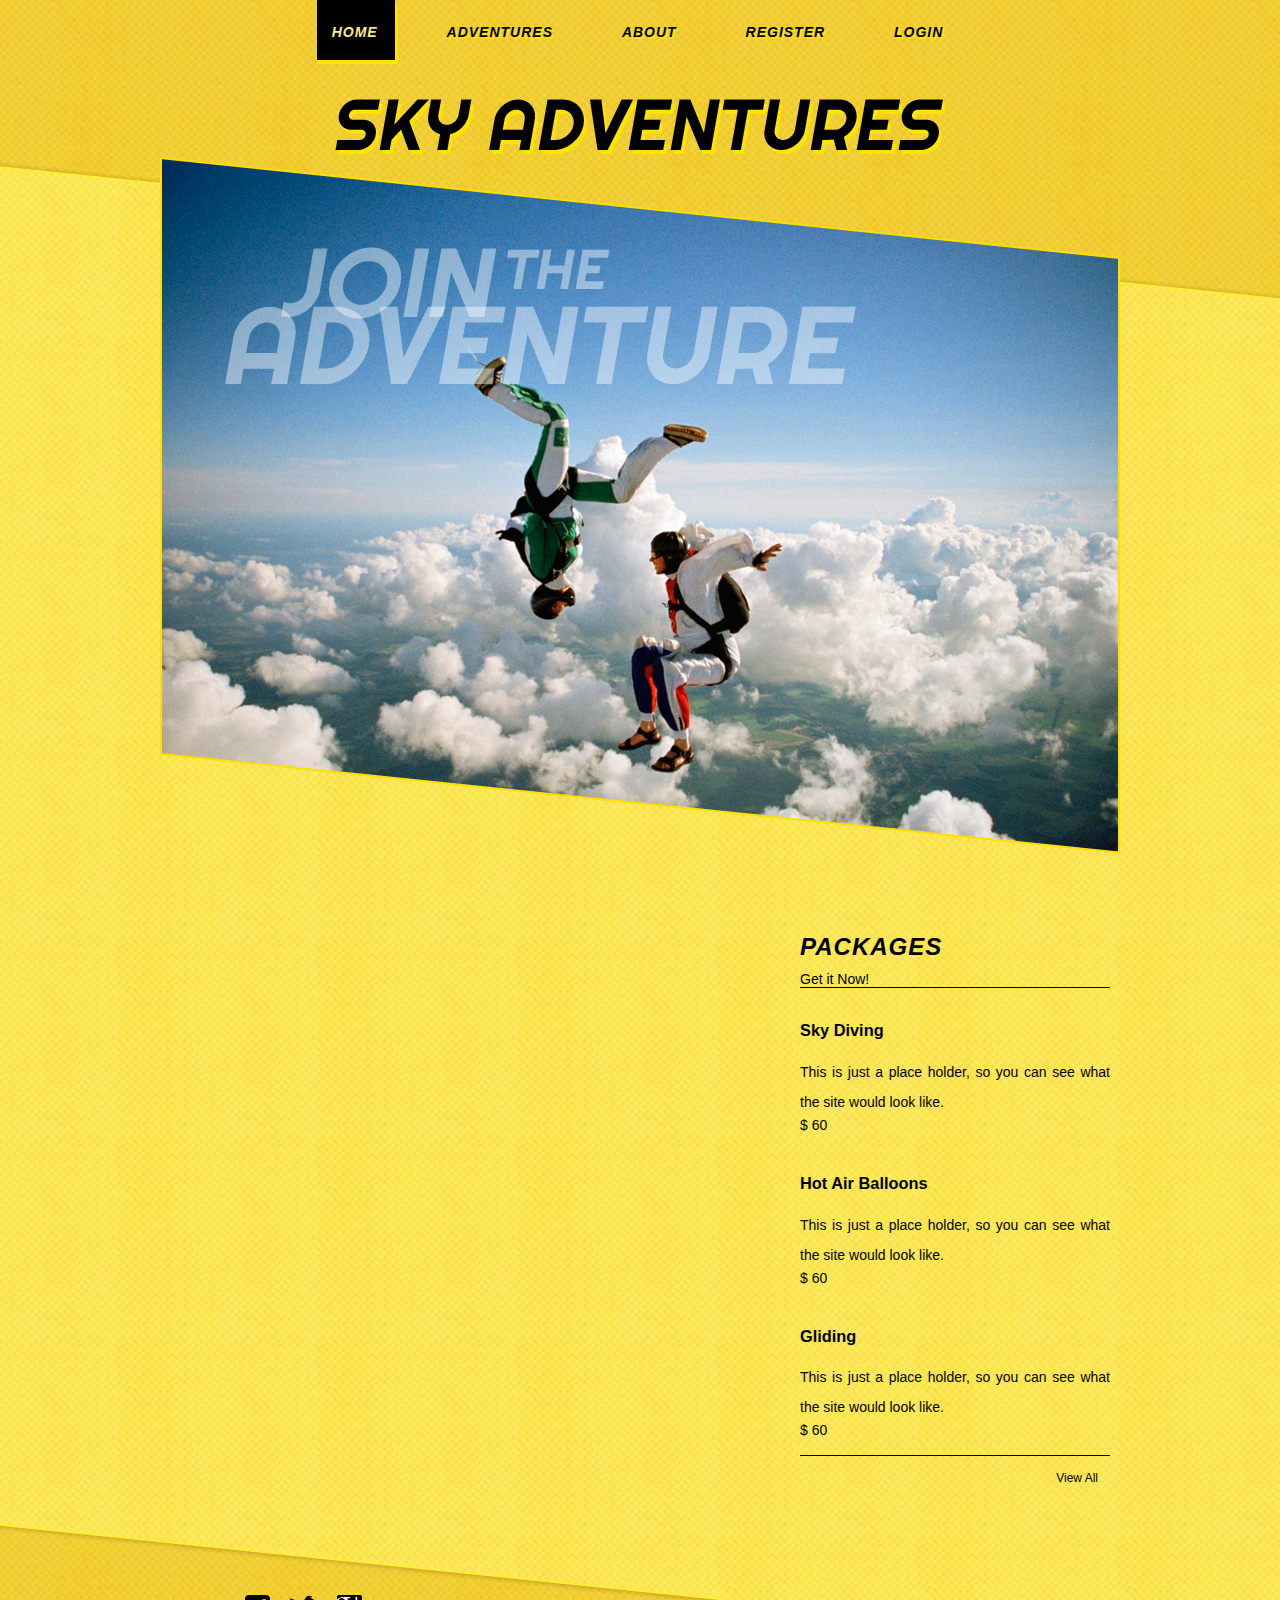
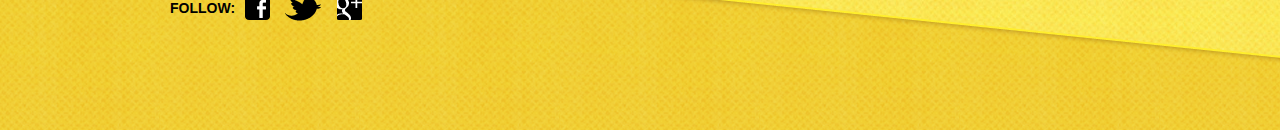
<file: index.html>
<!DOCTYPE html>
<html>
<head>
	<meta charset="UTF-8">
	<title>Sky Adventure Website</title>
	<link rel="stylesheet" type="text/css" href="css/style.css">
</head>
<body>
	<div id="page">
		<div id="header">
			<ul>
				<li class="current">
					<a href="index.html"><span>Home</span></a>
				</li>
				<li>
					<a href="packages.html"><span>Adventures</span></a>
				</li>
				<li>
					<a href="about.html"><span>About</span></a>
				</li>
				<li>
					<a href="register.html"><span>Register</span></a>
				</li>
				<li>
					<a href="login.html"><span>LOGIN</span></a>
				</li>
			</ul>
			<a href="index.html" id="logo"><img src="images/logo.png" alt="Logo"></a>
		</div>
		<div id="body">
			<img src="images/adventure.png" alt="Image">
			<div id="home">
				<div class="blog">
					<h2>Packages</h2>
					<span id="get-it-now">Get it Now!</span>
					<ul>
						<li class="section">
							<h3>Sky Diving</h3>
							<p>
								This is just a place holder, so you can see what the site would look like.
							</p>
							<span class="price">$ 60</span>
						</li>
						<li>
							<h3>Hot Air Balloons</h3>
							<p>
								This is just a place holder, so you can see what the site would look like.
							</p>
							<span class="price">$ 60</span>
						</li>
						<li class="section">
							<h3>Gliding</h3>
							<p>
								This is just a place holder, so you can see what the site would look like.
							</p>
							<span class="price">$ 60</span>
						</li>
					</ul>
					<a href="packages.html" class="view">View All</a>
				</div>
				<div class="packages">
					<iframe width="560" height="315" src="https://www.youtube.com/embed/wJF5NXygL4k" frameborder="0" allow="accelerometer; autoplay; clipboard-write; encrypted-media; gyroscope; picture-in-picture" allowfullscreen></iframe>
				</div>
			</div>
		</div>
		<div id="footer">
			<div>
				<div>
					<span>Follow:</span>
					<a href="https://www.facebook.com/iesmanacormanacor/" target="_blank" id="facebook">Facebook</a>
					<a href="https://twitter.com/iesmanacor?lang=ca" target="_blank" id="twitter">Twitter</a>
					<a href="http://www.iesmanacor.cat/" target="_blank" id="googleplus">Google&#43;</a>
				</div>
			</div>
		</div>
	</div>
</body>
</html>
</file>
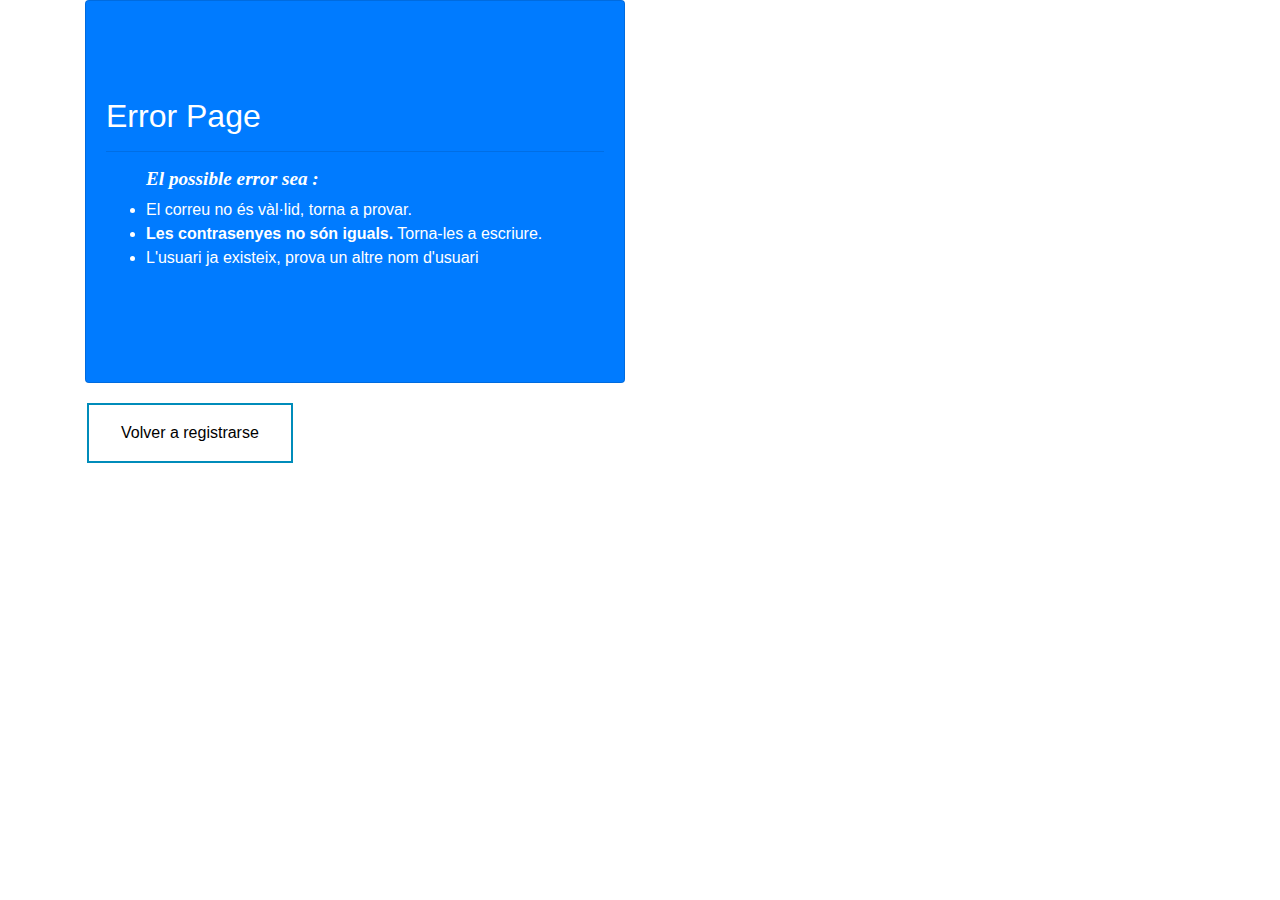
<file: errores.html>
<!DOCTYPE html>
<html lang="en" dir="ltr">
  <head>
    <meta charset="utf-8">
    <title>Error Page</title>
    <link href="//maxcdn.bootstrapcdn.com/bootstrap/4.1.1/css/bootstrap.min.css" rel="stylesheet" id="bootstrap-css">
    <script src="//maxcdn.bootstrapcdn.com/bootstrap/4.1.1/js/bootstrap.min.js"></script>
    <script src="//cdnjs.cloudflare.com/ajax/libs/jquery/3.2.1/jquery.min.js"></script>
    <style>
    h5 {
      font: oblique bold 120% cursive;
    }
.button {
  border: none;
  color: white;
  padding: 16px 32px;
  text-align: center;
  text-decoration: none;
  display: inline-block;
  font-size: 16px;
  margin: 4px 2px;
  transition-duration: 0.4s;
  cursor: pointer;
}

.button2 {
  background-color: white;
  color: black;
  border: 2px solid #008CBA;
}

.button2:hover {
  background-color: #008CBA;
  color: white;
}
    </style>
  </head>
  <body>
    <div class="container">
    	<div class="row">
    		<div class="col-md-12">
    		    <div class="row">
    		        <div class="col-md-6">
    		            <div class="card text-white bg-primary mb-3">

                          <div class="card-body my-5 py-5">
                            <h2>Error Page</h2>
                            <hr>
                            <ul >
                            <h5>El possible error sea :</h5>
                                <li>El correu no és vàl·lid, torna a provar.</li>
                                <li><b>Les contrasenyes no són iguals.</b> Torna-les a escriure.<br></li>
                                <li>L'usuari ja existeix, prova un altre nom d'usuari</li>
                            </ul>
                          </div>
                        </div>
                        <a href="register.html"><button class="button button2">Volver a registrarse</button></a>
    		        </div>
    		        <div class="col-md-6">


    		        </div>

    		    </div>
    		</div>
    	</div>
    </div>
  </body>
</html>
</file>
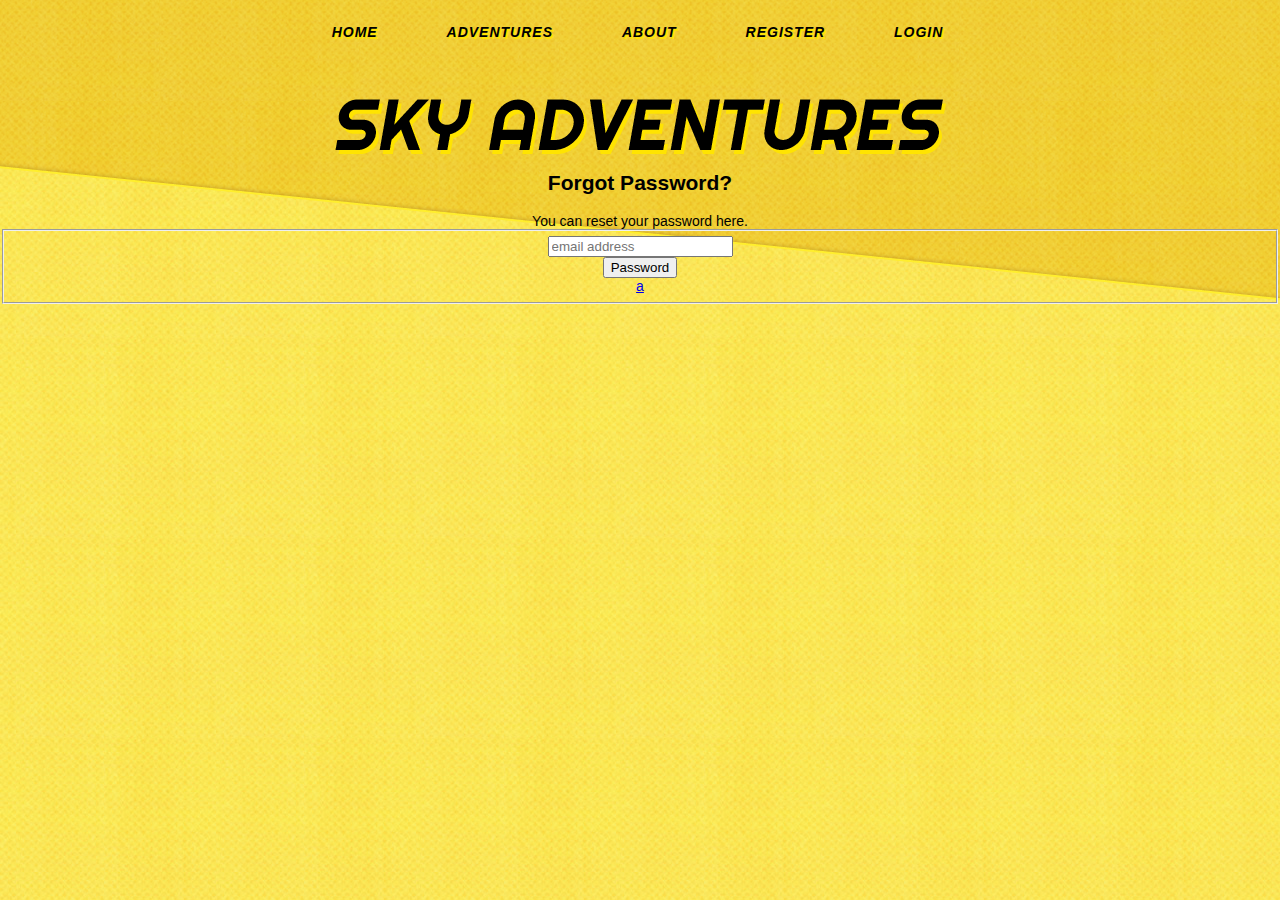
<file: forget.html>
<html>
<head>
	<meta charset="UTF-8">
	<title>Adventures</title>
  <script languaje="Javascript">
document.write('<style type="text/css">div.cp_oculta{display: none;}</style>');
function MostrarOcultar(capa,enlace)
{
    if (document.getElementById)
    {
        var aux = document.getElementById(capa).style;
        aux.display = aux.display? "":"block";
    }
}

</script>
	<link rel="stylesheet" type="text/css" href="css/style.css">
</head>
<body>
	<div id="page">
		<div id="header">
			<ul>
				<li>
					<a href="index.html"><span>Home</span></a>
				</li>
				<li>
					<a href="packages.html"><span>Adventures</span></a>
				</li>
				<li>
					<a href="about.html"><span>About</span></a>
				</li>
				<li>
					<a href="register.html"><span>Register</span></a>
				</li>
				<li>
					<a href="login.html"><span>LOGIN</span></a>
				</li>
			</ul>
			<a href="index.html" id="logo"><img src="images/logo.png" alt="Logo"></a>
		</div>
<body>
  <div class="container" align="center">
      <div class="row">
          <div class="row">
              <div class="col-md-4 col-md-offset-4">
                  <div class="panel panel-default">
                      <div class="panel-body">
                          <div class="text-center">
                            <h3><i class="fa fa-lock fa-4x"></i></h3>
                            <h2 class="text-center">Forgot Password?</h2>
                            <p>You can reset your password here.</p>
                              <div class="panel-body">

                                <form class="form">
                                  <fieldset>
                                    <div class="form-group">
                                      <div class="input-group">
                                        <span class="input-group-addon"><i class="glyphicon glyphicon-envelope color-blue"></i></span>

                                        <input id="emailInput" placeholder="email address" class="form-control" type="email" oninvalid="setCustomValidity('Please enter a valid email address!')" onchange="try{setCustomValidity('')}catch(e){}" required="">
                                      </div>
                                      <button type="button" class="Password">Password</button>
                                    </div>
                                    <!-- PARA VOLVER A PONER LA PASSWORD -->
                                      <a class="texto" href="javascript:MostrarOcultar('texto1');">a</a>
                                      <div class="cp_oculta" id="texto1">
                                        <div class="container">
	                                         <div class="row">
		                                           <div class="col-sm-4">
		                                               <label>Current Password</label>
		                                                 <div class="form-group pass_show">
                                                       <input type="password" value="" class="form-control" placeholder="Current Password">
                                                     </div>
		                                                   <label>New Password</label>
                                                       <div class="form-group pass_show">
                                                         <input type="password" value="" class="form-control" placeholder="New Password">
                                                       </div>
		                                                     <label>Confirm Password</label>
                                                         <div class="form-group pass_show">
                                                           <input type="password" value="" class="form-control" placeholder="Confirm Password">
                                                         </div>
		                                             </div>
	                                         </div>
                                          </div>
																					<a href="login.html">LOGIN</a>
                                    </div>
                                    <!-- ACABA AQUIEL CODIGP DE PONER LA PASSWORD -->
                                  </fieldset>
                                </form>

                              </div>
                          </div>
                      </div>
                  </div>
              </div>
          </div>
      </div>
  </div>
</body>
</html>
</file>
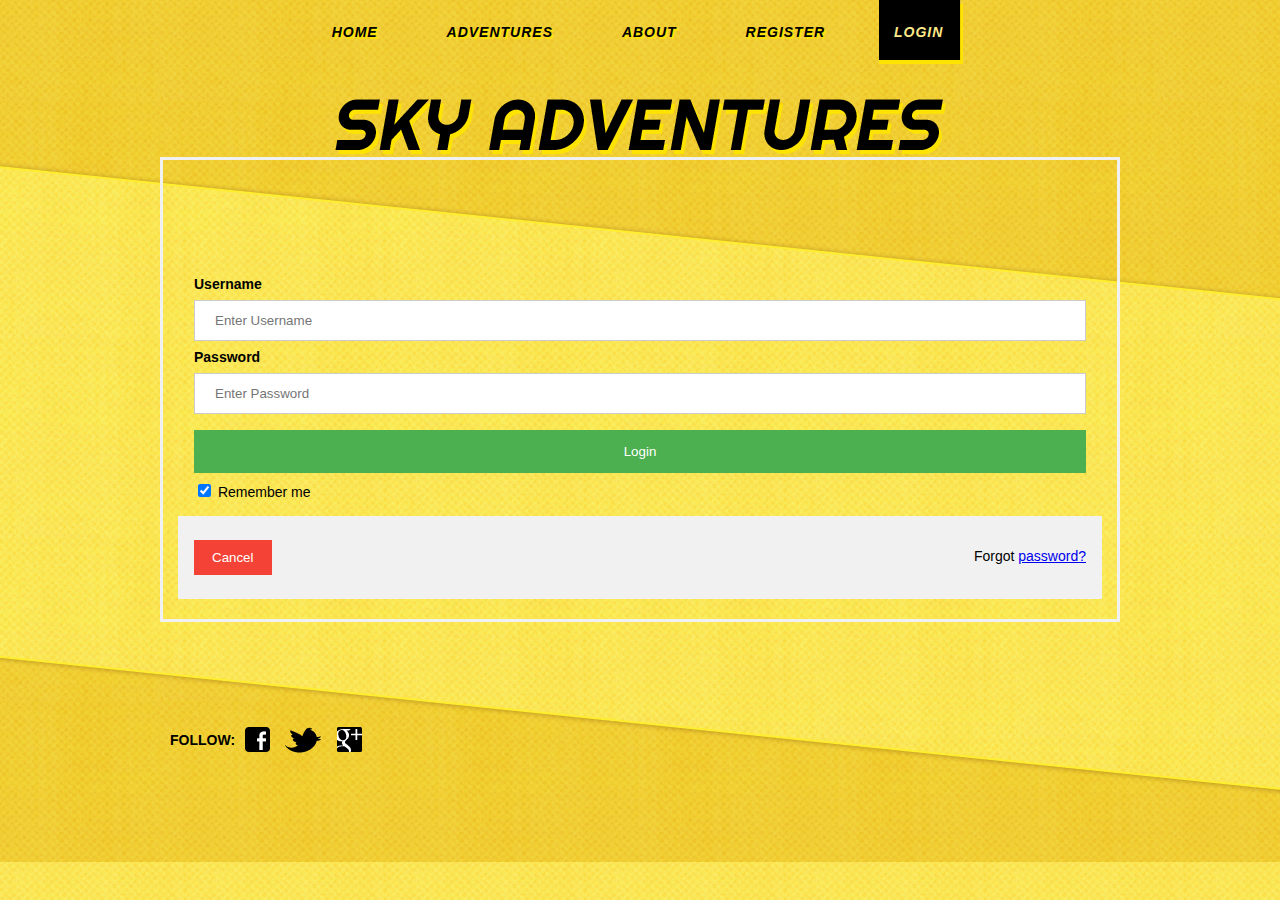
<file: login.html>
<!DOCTYPE html>
<html>
<head>
	<meta charset="UTF-8">
	<title>LOGIN</title>
	<link rel="stylesheet" type="text/css" href="css/style.css">

	<style type="text/css">

form {
	padding: 100px 15px 20px;
	border: 3px solid #f1f1f1;}

input[type=text], input[type=password] {
  width: 100%;
  padding: 12px 20px;
  margin: 8px 0;
  display: inline-block;
  border: 1px solid #ccc;
  box-sizing: border-box;
}

button {
  background-color: #4CAF50;
  color: white;
  padding: 14px 20px;
  margin: 8px 0;
  border: none;
  cursor: pointer;
  width: 100%;
}

button:hover {
  opacity: 0.8;
}

.cancelbtn {
  width: auto;
  padding: 10px 18px;
  background-color: #f44336;
}

.imgcontainer {
  text-align: center;
  margin: 24px 0 12px 0;
}

img.avatar {
  width: 40%;
  border-radius: 50%;
}

.container {
  padding: 16px;
}

span.psw {
  float: right;
  padding-top: 16px;
}

	</style>
</head>
<body>
	<div id="page">
		<div id="header">
			<ul>
				<li>
					<a href="index.html"><span>Home</span></a>
				</li>
				<li>
					<a href="packages.html"><span>Adventures</span></a>
				</li>
				<li>
					<a href="about.html"><span>About</span></a>
				</li>
				<li>
					<a href="register.html"><span>Register</span></a>
				</li>
				<li class="current">
					<a href="login.html"><span>LOGIN</span></a>
				</li>
			</ul>
			<a href="index.html" id="logo"><img src="images/logo.png" alt="Logo"></a>
		</div>
		<div id="body">
		<form action="readUser.php" method="post">
  <div class="container">
    <label for="username"><b>Username</b></label>
    <input type="text" placeholder="Enter Username" name="username" required>

    <label for="psw"><b>Password</b></label>
    <input type="password" placeholder="Enter Password" name="password" required>

    <button type="submit">Login</button>
    <label>
      <input type="checkbox" checked="checked" name="remember"> Remember me
    </label>
  </div>

  <div class="container" style="background-color:#f1f1f1">
    <button type="button" class="cancelbtn">Cancel</button>
    <span class="psw">Forgot <a href="forget.html">password?</a></span>
  </div>
</form>

		</div>
		<div id="footer">
			<div>
				<div>
					<span>Follow:</span>
					<a href="https://www.facebook.com/iesmanacormanacor/" target="_blank" id="facebook">Facebook</a>
					<a href="https://twitter.com/iesmanacor?lang=ca" target="_blank" id="twitter">Twitter</a>
					<a href="http://www.iesmanacor.cat/" target="_blank" id="googleplus">Google&#43;</a>
				</div>
			</div>
		</div>
	</div>
</body>
</html>
</file>
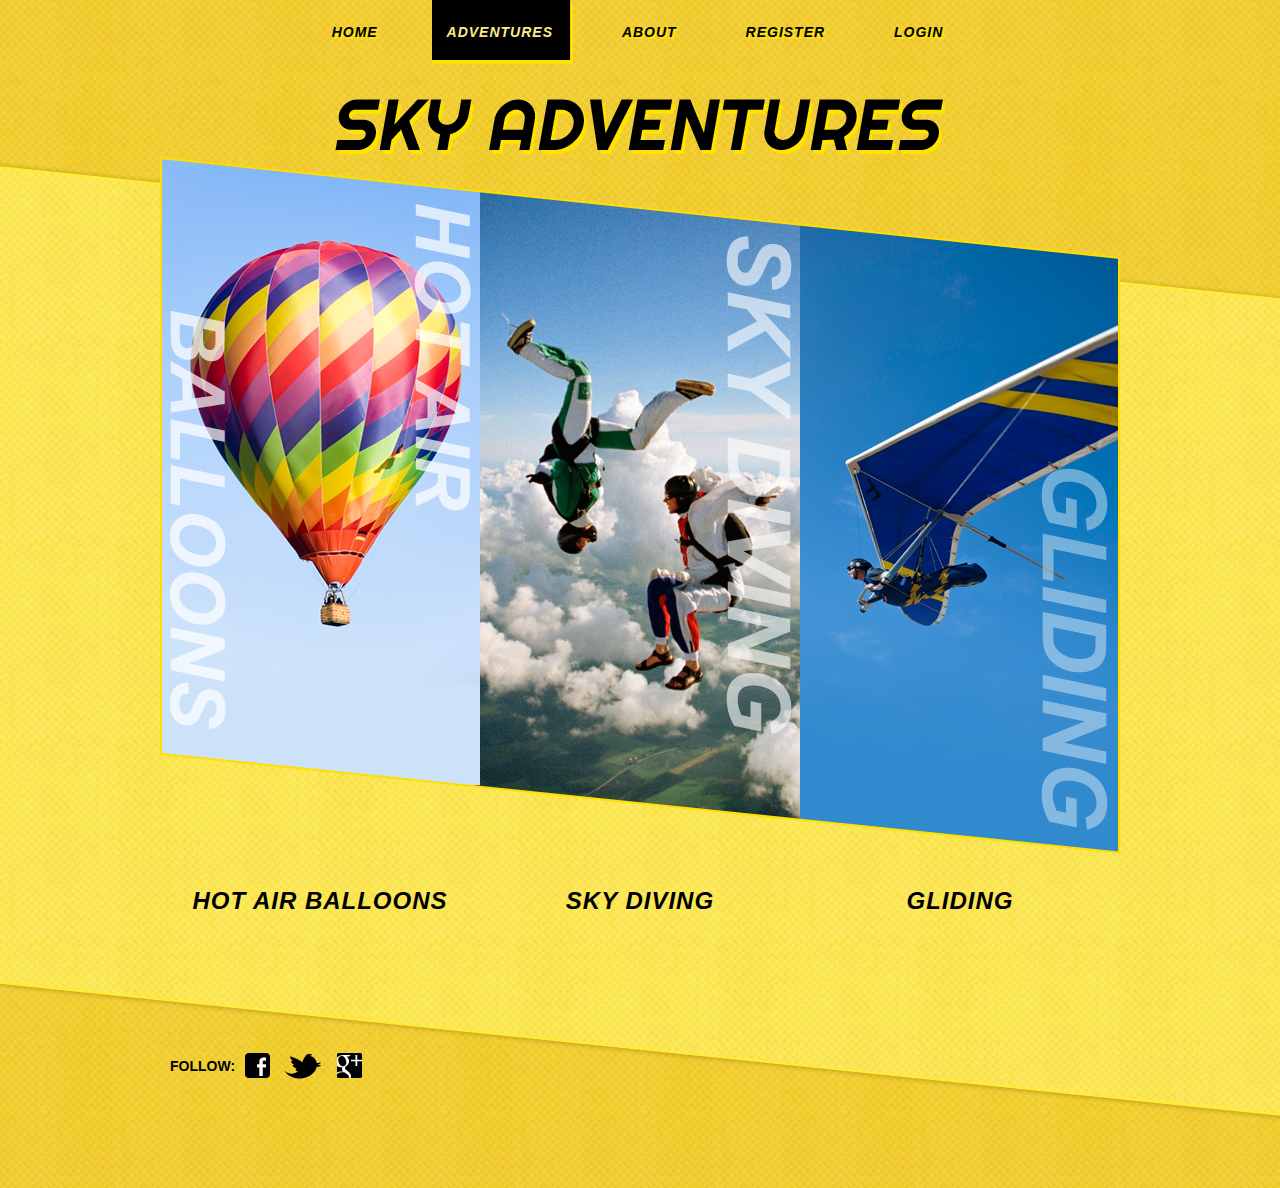
<file: packages.html>
<!DOCTYPE html>
<html>
<head>
	<meta charset="UTF-8">
	<title>Adventures</title>
	<link rel="stylesheet" type="text/css" href="css/style.css">
</head>
<body>
	<div id="page">
		<div id="header">
			<ul>
				<li>
					<a href="index.html"><span>Home</span></a>
				</li>
				<li class="current">
					<a href="packages.html"><span>Adventures</span></a>
				</li>
				<li>
					<a href="about.html"><span>About</span></a>
				</li>
				<li>
					<a href="register.html"><span>Register</span></a>
				</li>
				<li>
					<a href="login.html"><span>LOGIN</span></a>
				</li>
			</ul>
			<a href="index.html" id="logo"><img src="images/logo.png" alt="Logo"></a>
		</div>
		<div id="body">
			<ul class="packages">
				<li>
					<span><a href="https://booking.mallorcaballoons.com/"><img src="images/hot-air-ballons.png" alt="Image"></a></span>
					<div>
						<h2>Hot Air Balloons</h2>
					</div>
				</li>
				<li>
					<span><a href="https://www.skydivespain.com/"><img src="images/skydiving.png" alt="Image"></a></span>
					<div>
						<h2>Sky Diving</h2>
					</div>
				</li>
				<li>
					<span><a href="https://en.yumping.com/gliding"><img src="images/gliding.png" alt="Image"></a></span>
					<div>
						<h2>Gliding</h2>
					</div>
				</li>
			</ul>
		</div>
		<div id="footer">
			<div>
				<div>
					<span>Follow:</span>
					<a href="https://www.facebook.com/iesmanacormanacor/" target="_blank" id="facebook">Facebook</a>
					<a href="https://twitter.com/iesmanacor?lang=ca" target="_blank" id="twitter">Twitter</a>
					<a href="http://www.iesmanacor.cat/" target="_blank" id="googleplus">Google&#43;</a>
				</div>
			</div>
		</div>
	</div>
</body>
</html>
</file>
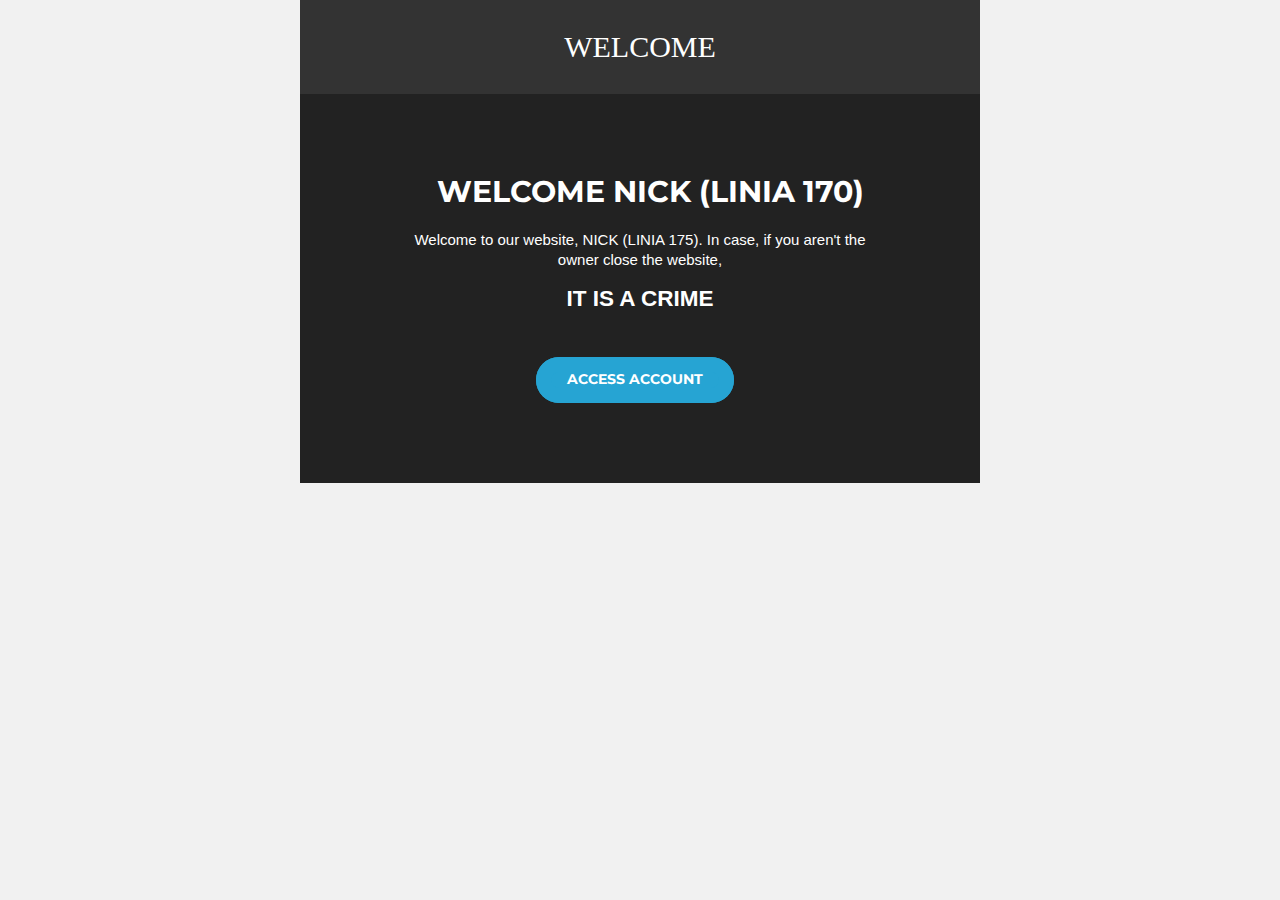
<file: prueba_login.html>
<!DOCTYPE html>
<html lang="en" xmlns="http://www.w3.org/1999/xhtml" xmlns:v="urn:schemas-microsoft-com:vml" xmlns:o="urn:schemas-microsoft-com:office:office">

<head>
    <meta charset="utf-8">
    <meta name="viewport" content="width=device-width">
    <meta http-equiv="X-UA-Compatible" content="IE=edge"> <!-- Use the latest (edge) version of IE rendering engine -->
    <meta name="x-apple-disable-message-reformatting"> <!-- Disable auto-scale in iOS 10 Mail entirely -->
    <title>Welcome</title>
    <link href="https://fonts.googleapis.com/css?family=Montserrat:300,500" rel="stylesheet">
    <style>
        html,
        body {
            margin: 0 auto !important;
            padding: 50 !important;
            height: 100% !important;
            width: 100% !important;
        }

        /* What it does: Stops email clients resizing small text. */
        * {
            -ms-text-size-adjust: 100%;
            -webkit-text-size-adjust: 100%;
        }

        /* What it does: Centers email on Android 4.4 */
        div[style*="margin: 16px 0"] {
            margin: 0 !important;
        }

        /* What it does: Stops Outlook from adding extra spacing to tables. */
        table,
        td {
            mso-table-lspace: 0pt !important;
            mso-table-rspace: 0pt !important;
        }

        table {
            border-spacing: 0 !important;
            border-collapse: collapse !important;
            table-layout: fixed !important;
            margin: 0 auto !important;
        }

        table table table {
            table-layout: auto;
        }

        img {
            -ms-interpolation-mode: bicubic;
        }

        *[x-apple-data-detectors],
        /* iOS */
        .x-gmail-data-detectors,
        /* Gmail */
        .x-gmail-data-detectors *,
        .aBn {
            border-bottom: 0 !important;
            cursor: default !important;
            color: inherit !important;
            text-decoration: none !important;
            font-size: inherit !important;
            font-family: inherit !important;
            font-weight: inherit !important;
            line-height: inherit !important;
        }

        .a6S {
            display: none !important;
            opacity: 0.01 !important;
        }

        img.g-img+div {
            display: none !important;
        }

        /* What it does: Prevents underlining the button text in Windows 10 */
        .button-link {
            text-decoration: none !important;
        }

        @media only screen and (min-device-width: 375px) and (max-device-width: 413px) {
            .email-container {
                min-width: 375px !important;
            }
        }
    </style>
    <style>
        .button-td,
        .button-a {
            transition: all 100ms ease-in;
        }

        .button-td:hover,
        .button-a:hover {
            background: #555555 !important;
            border-color: #555555 !important;
        }

        /* Media Queries */
        @media screen and (max-width: 480px) {
            .fluid {
                width: 100% !important;
                max-width: 100% !important;
                height: auto !important;
                margin-left: auto !important;
                margin-right: auto !important;
            }

            .stack-column,
            .stack-column-center {
                display: block !important;
                width: 100% !important;
                max-width: 100% !important;
                direction: ltr !important;
            }

            /* And center justify these ones. */
            .stack-column-center {
                text-align: center !important;
            }

            .center-on-narrow {
                text-align: center !important;
                display: block !important;
                margin-left: auto !important;
                margin-right: auto !important;
                float: none !important;
            }

            table.center-on-narrow {
                display: inline-block !important;
            }

            .email-container p {
                font-size: 17px !important;
                line-height: 22px !important;
            }
        }
    </style>
</head>

<body width="100%" bgcolor="#F1F1F1" style="margin: 0; mso-line-height-rule: exactly;">
    <center style="width: 100%; background: #F1F1F1; text-align: left;">
        <div style="display:none;font-size:1px;line-height:1px;max-height:0px;max-width:0px;opacity:0;overflow:hidden;mso-hide:all;font-family: sans-serif;"> (Optional) This text will appear in the inbox preview, but not the email body. </div>
        <div style="max-width: 680px; margin: auto;" class="email-container">
            <table role="presentation" cellspacing="0" cellpadding="0" border="0" align="center" width="100%" style="max-width: 680px;" class="email-container">
                <tr>
                    <td bgcolor="#333333">
                        <table role="presentation" cellspacing="0" cellpadding="0" border="0" width="100%">
                            <tr>
                                <td style="padding: 30px 40px 30px 40px; text-align: center;"> <span style="color:#fff; font-size: 30px">WELCOME</span> </td>
                            </tr>
                        </table>
                    </td>
                </tr>
                <tr>
                    <td background="https://res.cloudinary.com/dxfq3iotg/image/upload/v1556165136/switzerland-862870_1920.jpg" bgcolor="#222222" align="center" valign="top" style="text-align: center; background-position: center center !important; background-size: cover !important;">
                        <div>
                            <table role="presentation" border="0" cellpadding="0" cellspacing="0" align="center" width="100%" style="max-width:500px; margin: auto;">
                                <tr>
                                    <td height="20" style="font-size:20px; line-height:20px;">&nbsp;</td>
                                </tr>
                                <tr>
                                    <td align="center" valign="middle">
                                        <table>
                                            <tr>
                                                <td valign="top" style="text-align: center; padding: 60px 0 10px 20px;">
                                                    <h1 style="margin: 0; font-family: 'Montserrat', sans-serif; font-size: 30px; line-height: 36px; color: #ffffff; font-weight: bold;">WELCOME NICK (LINIA 170)</h1>
                                                </td>
                                            </tr>
                                            <tr>
                                                <td valign="top" style="text-align: center; padding: 10px 20px 15px 20px; font-family: sans-serif; font-size: 15px; line-height: 20px; color: #fff;">
                                                    <p style="margin: 0;">Welcome to our website, NICK (LINIA 175). In case, if you aren't the owner close the website, <H2>IT IS A CRIME</H2></p>
                                                </td>
                                            </tr>
                                            <tr>
                                                <td valign="top" align="center" style="text-align: center; padding: 15px 10px 60px 0px;">
                                                    <center>
                                                        <table role="presentation" align="center" cellspacing="0" cellpadding="0" border="0" class="center-on-narrow" style="text-align: center;">
                                                            <tr>
                                                                <td style="border-radius: 50px; background: #26a4d3; text-align: center;" class="button-td"> <a href="http://www.google.com" style="background: #26a4d3; border: 15px solid #26a4d3; font-family: 'Montserrat', sans-serif; font-size: 14px; line-height: 1.1; text-align: center; text-decoration: none; display: block; border-radius: 50px; font-weight: bold;" class="button-a"> <span style="color:#ffffff;" class="button-link">&nbsp;&nbsp;&nbsp;&nbsp;ACCESS ACCOUNT&nbsp;&nbsp;&nbsp;&nbsp;</span> </a> </td>
                                                            </tr>
                                                        </table>
                                                    </center>
                                                </td>
                                            </tr>
                                        </table>
                                    </td>
                                </tr>
                                <tr>
                                    <td height="20" style="font-size:20px; line-height:20px;">&nbsp;</td>
                                </tr>
                            </table>
                        </div>
                    </td>
                </tr>
            </table>
        </div>
    </center>
</body>
</html>
</file>
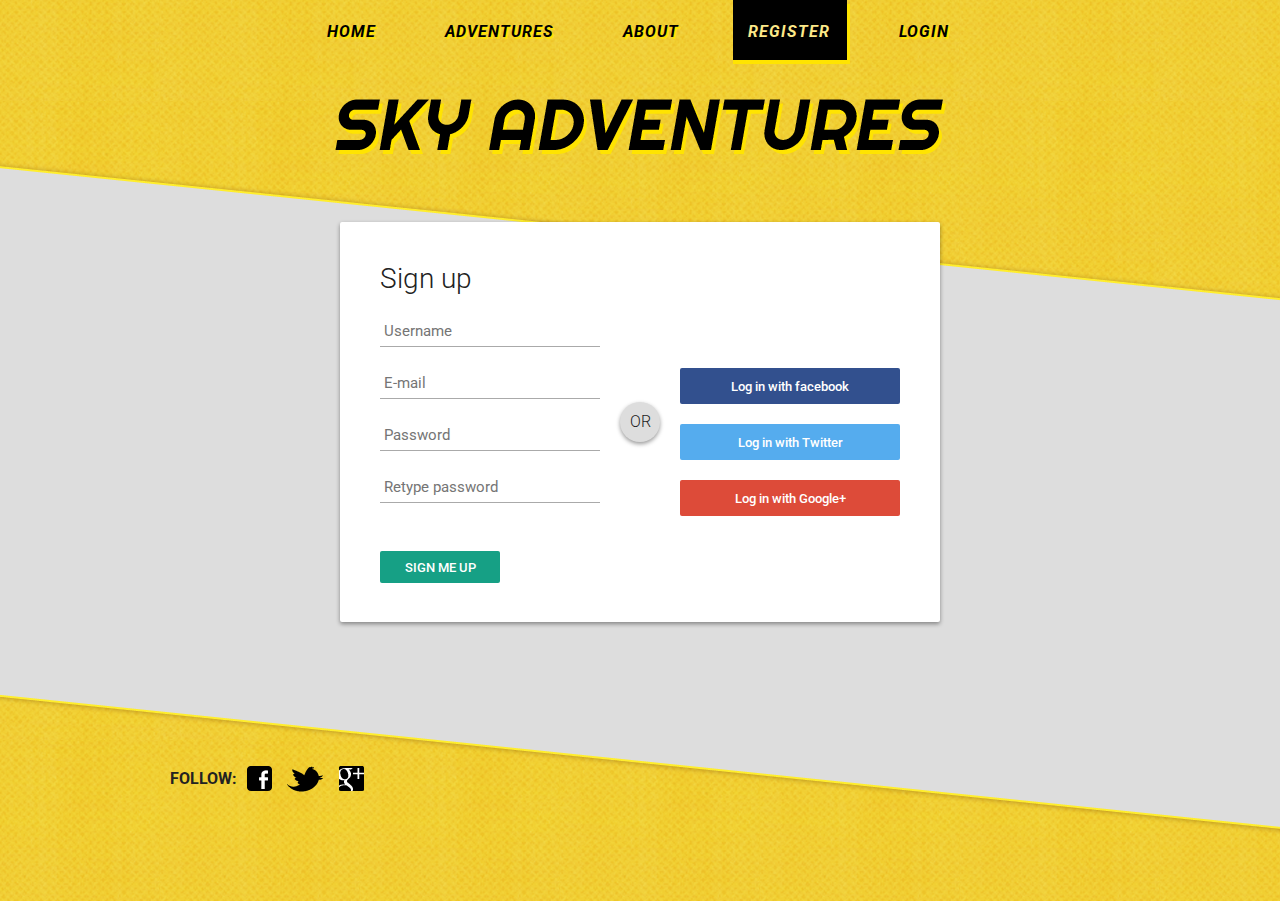
<file: register.html>
<!DOCTYPE html>
<html>
<head>
	<meta charset="UTF-8">
	<title>REGISTER</title>
	<link rel="stylesheet" type="text/css" href="css/style.css">
	<style type="text/css">
@import url(https://fonts.googleapis.com/css?family=Roboto:400,300,500);
*:focus {
  outline: none;
}

body {
  margin: 0;
  padding: 0;
  background: #DDD;
  font-size: 16px;
  color: #222;
  font-family: 'Roboto', sans-serif;
  font-weight: 300;
}

#login-box {
  position: relative;
  margin: 5% auto;
  width: 600px;
  height: 400px;
  background: #FFF;
  border-radius: 2px;
  box-shadow: 0 2px 4px rgba(0, 0, 0, 0.4);
}

.left {
  position: absolute;
  top: 0;
  left: 0;
  box-sizing: border-box;
  padding: 40px;
  width: 300px;
  height: 400px;
}

h1 {
  margin: 0 0 20px 0;
  font-weight: 300;
  font-size: 28px;
}

input[type="text"],
input[type="password"] {
  display: block;
  box-sizing: border-box;
  margin-bottom: 20px;
  padding: 4px;
  width: 220px;
  height: 32px;
  border: none;
  border-bottom: 1px solid #AAA;
  font-family: 'Roboto', sans-serif;
  font-weight: 400;
  font-size: 15px;
  transition: 0.2s ease;
}

input[type="text"]:focus,
input[type="password"]:focus {
  border-bottom: 2px solid #16a085;
  color: #16a085;
  transition: 0.2s ease;
}

input[type="submit"] {
  margin-top: 28px;
  width: 120px;
  height: 32px;
  background: #16a085;
  border: none;
  border-radius: 2px;
  color: #FFF;
  font-family: 'Roboto', sans-serif;
  font-weight: 500;
  text-transform: uppercase;
  transition: 0.1s ease;
  cursor: pointer;
}

input[type="submit"]:hover,
input[type="submit"]:focus {
  opacity: 0.8;
  box-shadow: 0 2px 4px rgba(0, 0, 0, 0.4);
  transition: 0.1s ease;
}

input[type="submit"]:active {
  opacity: 1;
  box-shadow: 0 1px 2px rgba(0, 0, 0, 0.4);
  transition: 0.1s ease;
}

.or {
  position: absolute;
  top: 180px;
  left: 280px;
  width: 40px;
  height: 40px;
  background: #DDD;
  border-radius: 50%;
  box-shadow: 0 2px 4px rgba(0, 0, 0, 0.4);
  line-height: 40px;
  text-align: center;
}

.right {
  position: absolute;
  top: 0;
  right: 0;
  box-sizing: border-box;
  padding: 40px;
  width: 300px;
  height: 400px;
  background: url('https://goo.gl/YbktSj');
  background-size: cover;
  background-position: center;
  border-radius: 0 2px 2px 0;
}

.right .loginwith {
  display: block;
  margin-bottom: 40px;
  font-size: 28px;
  color: #FFF;
  text-align: center;
}

button.social-signin {
  margin-bottom: 20px;
  width: 220px;
  height: 36px;
  border: none;
  border-radius: 2px;
  color: #FFF;
  font-family: 'Roboto', sans-serif;
  font-weight: 500;
  transition: 0.2s ease;
  cursor: pointer;
}

button.social-signin:hover,
button.social-signin:focus {
  box-shadow: 0 2px 4px rgba(0, 0, 0, 0.4);
  transition: 0.2s ease;
}

button.social-signin:active {
  box-shadow: 0 1px 2px rgba(0, 0, 0, 0.4);
  transition: 0.2s ease;
}

button.social-signin.facebook {
  background: #32508E;
}

button.social-signin.twitter {
  background: #55ACEE;
}

button.social-signin.google {
  background: #DD4B39;
}
	</style>

</head>
<body>
	<div id="page">
		<div id="header">
			<ul>
				<li>
					<a href="index.html"><span>Home</span></a>
				</li>
				<li>
					<a href="packages.html"><span>Adventures</span></a>
				</li>
				<li>
					<a href="about.html"><span>About</span></a>
				</li>
				<li class="current">
					<a href="register.html"><span>Register</span></a>
				</li>
				<li>
					<a href="login.html"><span>LOGIN</span></a>
				</li>
			</ul>
			<a href="index.html" id="logo"><img src="images/logo.png" alt="Logo"></a>
		</div>

		<div id="login-box">
  <div class="left">
    <h1>Sign up</h1>
		<form action="createUser.php">
    <input type="text" name="username" placeholder="Username" />
    <input type="text" name="email" placeholder="E-mail" />
    <input type="password" name="password" placeholder="Password" />
    <input type="password" name="password2" placeholder="Retype password" />

    <input type="submit" name="signup_submit" value="Sign me up" />
	</form>
  </div>

  <div class="right">
    <span class="loginwith">Sign in with<br />social network</span>

    <button class="social-signin facebook">Log in with facebook</button>
    <button class="social-signin twitter">Log in with Twitter</button>
    <button class="social-signin google">Log in with Google+</button>
  </div>
  <div class="or">OR</div>
</div>

		<div id="footer">
			<div>
				<div>
					<span>Follow:</span>
					<a href="https://www.facebook.com/iesmanacormanacor/" target="_blank" id="facebook">Facebook</a>
					<a href="https://twitter.com/iesmanacor?lang=ca" target="_blank" id="twitter">Twitter</a>
					<a href="http://www.iesmanacor.cat/" target="_blank" id="googleplus">Google&#43;</a>
				</div>
			</div>
		</div>
	</div>
</body>
</html>
</file>
<file: css/style.css>
/* Website template by freewebsitetemplates.com */
body {
	background: url(../images/bg-body.jpg) repeat;
	color: #000000;
	font-family: Arial, Helvetica, sans-serif;
	font-size: 14px;
	margin: 0;
	min-width: 960px;
	padding: 0;
}
a {
	outline: none;
}
img {
	border: 0;
}
p, ul {
	margin: 0;
}
p a {
	color: #000000;
}
p a:hover {
	color: #623e04;
}
#page {
	background: url(../images/bg-pattern-top.png) no-repeat center top;
	min-height: 500px;
}
#header,
#body {
	margin: 0 auto;
	width: 960px;
}
#header ul {
	list-style: none;
	overflow: hidden;
	padding: 0 0 35px;
	text-align: center;
}
#header ul li {
	display: inline-block;
	height: 64px;
	margin: 0 15px;
}
#header ul li a {
	color: #000000;
	display: block;
	font-style: italic;
	font-weight: bold;
	letter-spacing: 1px;
	line-height: 64px;
	text-align: center;
	text-decoration: none;
	text-transform: uppercase;
	text-shadow: 2px 2px 0 #ffe400;
}
#header ul li a span {
	cursor: pointer;
	display: block;
	height: 64px;
	padding: 0 20px 0 15px;
}
#header ul li.current a {
	background: url(../images/bg-menu-last.png) no-repeat right top;
	color: #fde989;
	text-shadow: none;
}
#header ul li.current a span {
	background: url(../images/bg-menu-first.png) no-repeat left top;
}
#header a#logo {
	display: block;
	text-align: center;
}
#body {
	min-height: 100px;
	padding: 0 0 25px;
}
#body div#home {
	padding: 75px 10px 0;
	overflow: hidden;
}
#body div#home div.packages {
	float: left;
	position: relative;
	width: 550px;
}
#body div#home div.packages h2,
#body div#home div.blog h2 {
	font-size: 24px;
	font-style: italic;
	letter-spacing: 1px;
	margin: 0;
	padding: 0 0 10px 15px;
	text-transform: uppercase;
}
#body div#home div.blog h2 {
	padding: 0 0 10px 0;
}
#body div#home div.packages span#get-it-now {
	background: url(../images/get-it-now.png) no-repeat;
	display: block;
	height: 79px;
	text-indent: -99999px;
	position: absolute;
	right: 0;
	top: -25px;
	width: 78px;
	z-index: 1;
}
#body div#home div.packages ul {
	list-style: none;
	margin: 0;
	padding: 0;
}
#body div#home div.packages ul li {
	height: 50px;
	margin: 10px 0 0;
	padding: 10px 15px;
	position: relative;
}
#body div#home div.packages ul li:first-child {
	margin: 0;
}
#body div#home div.packages ul li.section {
	background: url(../images/bg-yellow.png) no-repeat;
}
#body div#home div.packages ul li h3 {
	color: #000000;
	font-size: 14px;
	letter-spacing: 1px;
	line-height: 24px;
	margin: 0;
	text-transform: uppercase;
}
#body div#home a.view:hover {
	text-decoration: underline;
}
#body div#home div.packages ul li p {
	line-height: 24px;
}
#body div#home div.packages ul li span.price {
	bottom: 15px;
	position: absolute;
	right: 15px;
}
#body div#home a.view {
	color: #000000;
	display: block;
	font-size: 12px;
	float: right;
	line-height: 24px;
	padding: 10px 12px 0 0;
	text-decoration: none;
}
#body div#home div.blog {
	float: right;
	padding: 0;
	width: 310px;
}
#body div#home div.blog ul {
	border-bottom: 1px solid #000000;
	border-top: 1px solid #000000;
	list-style: none;
	padding: 17px 0;
}
#body div#home div.blog ul li {
	padding: 25px 0 0;
	overflow: hidden;
}
#body div#home div.blog ul li:first-child {
	padding: 0;
}
#body div#home div.blog ul li div {
	color: #343831;
	float: left;
	font-size: 12px;
	line-height: 16px;
	padding: 5px 0 0;
	text-align: center;
	text-transform: uppercase;
	width: 25px;
}
#body div#home div.blog ul li div span {
	display: block;
	font-size: 22px;
	font-weight: bold;
	line-height: 18px;
}
#body div#home div.blog ul li a {
	color: #000000;
	float: right;
	line-height: 24px;
	text-align: justify;
	text-decoration: none;
	width: 270px;
}
#body div#home div.blog ul li a:hover {
	text-decoration: underline;
}
#body ul.packages {
	list-style: none;
	overflow: hidden;
	padding: 0;
}
#body ul.packages li {
	float: left;
	width: 320px;
}
#body ul.packages li span {
	display: block;
	height: 697px;
}
#body ul.packages li span a img {
	display: block;
	filter: alpha(opacity=100);
	opacity: 1;
}
#body ul.packages li  span a img:hover {
	filter: alpha(opacity=90);
	opacity: 0.9;
}
#body ul.packages li div {
	padding: 0 23px;
}
#body ul.packages li div h2 {
	font-size: 24px;
	font-style: italic;
	letter-spacing: 1px;
	line-height: 24px;
	margin: 0;
	padding: 35px 0 35px;
	text-align: center;
	text-transform: uppercase;
}
#body ul.packages li div h2 a:hover,
#body ul.packages li div p a:hover,
#body div.blog div#content h2 a:hover,
#body div.blog p a:hover,
#body div#contact p a:hover {
	color: #5f5215;
}
#body ul.packages li div p {
	line-height: 24px;
	text-align: justify;
}
#body ul.packages li div p a {
	color: #000000;
}
#body div#about {
	overflow: hidden;
	padding: 43px 20px 0;
}
#body div#about div:first-child {
	margin: 190px 0 0;
}
#body div#about div {
	float: left;
	margin: 0 0 0 40px;
	width: 440px;
}
#body div#about div h2,
#body div.blog div#content h2 {
	font-size: 24px;
	font-style: italic;
	line-height: 36px;
	margin: 0;
	text-transform: uppercase;
}
#body div#about div p {
	line-height: 30px;
	padding: 0 0 52px;
	text-align: justify;
}
#body div#about div p a:hover {
	text-decoration: underline;
}
#body div#about div p strong {
	line-height: 30px;
	text-transform: uppercase;
}
#body div#about div img {
	margin: 0 0 17px 100px;
}
#body div.blog,
#body div#contact {
	overflow: hidden;
	padding: 205px 20px 0;
}
#body div.blog img {
	display: block;
	border: 2px solid #ffde00;
	margin: 30px 0 10px;
}
#body div.blog p,
#body div#contact p {
	line-height: 30px;
	text-align: justify;
}
#body div.blog div#content {
	float: left;
	width: 660px;
}
#body div.blog div#content h2 a {
	color: #000000;
	text-decoration: none;
}
#body div.blog div#sidebar {
	float: right;
	width: 230px;
}
#body div.blog div#sidebar div {
	padding: 0 0 20px;
}
#body div.blog div#sidebar div h3 {
	font-size: 14px;
	line-height: 30px;
	margin: 0;
	text-transform: uppercase;
}
#body div.blog div#sidebar div#recentpost ul {
	list-style: none;
	padding: 0;
}
#body div.blog div#sidebar div#recentpost ul li {
	border-top: 1px solid #000000;
	padding: 15px 0;
}
#body div.blog div#sidebar div#recentpost ul li h2 {
	font-size: 14px;
	letter-spacing: 0.05em;
	line-height: 30px;
	margin: 0;
}
#body div.blog div#sidebar div#recentpost ul li a img {
	margin: 10px 0;
}
#body div.blog div#sidebar div#recentpost ul li:first-child {
	border: 0;
	padding: 0 0 10px;
}
#body div.blog div#sidebar div#archive ul {
	padding: 0 0 0 15px;
}
#body div.blog div#sidebar div#archive ul li {
	line-height: 30px;
}
#body div.blog div#sidebar div#archive ul li a,
#body div#contact p a.email:hover,
#body div.blog div#sidebar div#recentpost ul li h2 a {
	color: #000000;
	text-decoration: none;
}
#body div.blog div#sidebar div#archive ul li a:hover,
#body div.blog p a:hover,
#body div#contact p a:hover,
#body div.blog div#sidebar div#recentpost ul li h2 a:hover {
	text-decoration: underline;
}
#body div#contact p {
	padding: 0 0 45px;
}
#body div#contact p span {
	display: block;
	text-transform: uppercase;
}
#body div#contact p a.email {
	text-decoration: none;
}
#footer {
	background: url(../images/bg-pattern-bottom.png) no-repeat center bottom;
	height: 215px;
}
#footer div {
	margin: 0 auto;
	padding: 80px 10px 0;
	width: 940px;
}
#footer div div {
	line-height: 26px;
	overflow: hidden;
	padding: 0 0 18px;
}
#footer div div span {
	float: left;
	font-weight: bold;
	line-height: 26px;
	text-transform:  uppercase;
}
#footer div div a {
	display: block;
	float: left;
	height: 25px;
	margin: 0 0 0 15px;
	text-indent: -99999px;
}
#footer div div a#facebook {
	background: url(../images/icons.png) no-repeat 0 0;
	margin: 0 0 0 10px;
	width: 25px;
}
#footer div div a#facebook:hover {
	background: url(../images/icons.png) no-repeat -25px 0;
}
#footer div div a#twitter {
	background: url(../images/icons.png) no-repeat 0 -40px;
	height: 26px;
	width: 36px;
}
#footer div div a#twitter:hover {
	background: url(../images/icons.png) no-repeat -36px -40px;
}
#footer div div a#googleplus {
	background: url(../images/icons.png) no-repeat 0 -81px;
	margin: 0 0 0 16px;
	width: 25px;
}
#footer div div a#googleplus:hover {
	background: url(../images/icons.png) no-repeat -25px -81px;
}
#footer div p {
	font-size: 12px;
	line-height: 20px;
}
</file>
